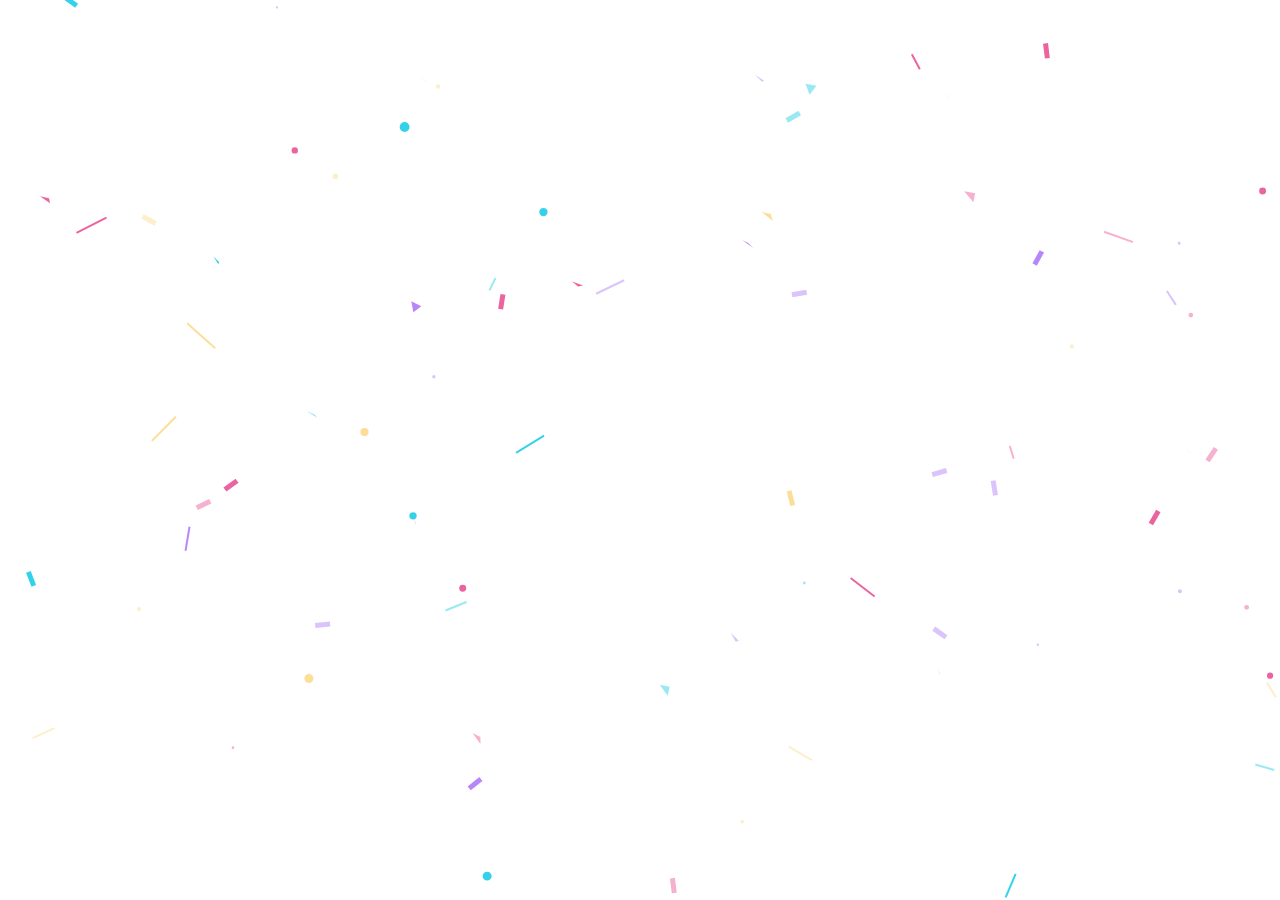
<file: index.html>
<!DOCTYPE html>
<html>

<head>
  <meta charset="utf-8" />
  <meta name="viewport" content="width=device-width" />
  <meta name="description" content="Chúc mừng sinh nhật em">
  <title>Happy Birthday!</title>

  <link rel="stylesheet" href="styles/flexbox-center-container.css" media="all">
  <link rel="stylesheet" href="styles/system-fonts.css" media="all">
  <link rel="stylesheet" href="styles/style.css" media="all">
</head>

<body>
  <canvas id=c></canvas>
  <canvas id="confetti"></canvas>
  <div class="container" id="count">
    <h1 id="head">Countdown to your birthday:</h1>
    <ul>
      <li><span id="day"></span>days</li>
      <li><span id="hour"></span>hours</li>
      <li><span id="minute"></span>minutes</li>
      <li><span id="second"></span>seconds</li>
    </ul>
  </div>
  <div id="merrywrap" class="merrywrap">
    <canvas id="snowfall"></canvas>
    <div class="giftbox">
      <div class="cover">
        <div></div>
      </div>
      <div class="box"></div>
    </div>
    <img src='foto/foto1.jpeg' alt='foto1' style="width: 512px;height: 512px;border: 5px solid rgb(0, 0, 0);">
    <img src='foto/foto2.jpeg' alt="foto2" style="width: 512px;height: 512px;border: 5px solid rgb(0, 0, 0); float: right; margin-right: 15px;">

</body>
<script src="scripts/confetti.min.js" charset="utf-8"></script>
<script src="scripts/index.js" charset="utf-8"></script>

</html>
</file>
<file: styles/flexbox-center-container.css>
html,
body {
    height: 100%;
    margin: 0;
}

body {
    -webkit-box-align: center;
    -ms-flex-align: center;
    align-items: center;
    display: -webkit-box;
    display: -ms-flexbox;
    display: flex;
}

.container {
    margin: 0 auto;
}
</file>
<file: styles/system-fonts.css>
body {
    font-family: -apple-system, 
      BlinkMacSystemFont, 
      "Segoe UI", 
      Roboto, 
      Oxygen-Sans, 
      Ubuntu, 
      Cantarell, 
      "Helvetica Neue", 
      sans-serif;
  }
</file>
<file: styles/style.css>
* {
    box-sizing: border-box;
    margin: 0;
    padding: 0;
}

canvas {
    position: absolute;
    top: 0;
    left: 0;
}

body {
    background: #ffffff;
    overflow: hidden;
}

.container {
    color: rgba(55, 59, 65, 0.8);
    font-family: Helvetica, sans-serif;
    font-weight: lighter;
    text-align: center;
}

h1 {
    font-weight: normal;
}

li {
    display: inline-block;
    font-size: 1.5em;
    list-style-type: none;
    padding: 1em;
    text-transform: uppercase;
}

li span {
    display: block;
    font-size: 4.5rem;
}

.merrywrap {
    position: absolute;
    right: 40px;
    left: 40px;
    bottom: 80px;
    top: 40px;
}

.giftbox {
    position: absolute;
    width: 300px;
    height: 200px;
    left: 50%;
    margin-left: -150px;
    bottom: 0;
    z-index: 10;
}

.giftbox>div {
    background: #F64747;
    position: absolute;
    box-shadow: 5px 10px 18px rgba(0, 0, 0, 0.4);
}

.giftbox>div:after,
.giftbox>div:before {
    position: absolute;
    content: "";
    top: 0;
}

.giftbox:after {
    position: absolute;
    color: #fff;
    width: 100%;
    content: "Click Me!";
    left: 0;
    bottom: 0;
    font-size: 24px;
    text-align: center;
    transform: rotate(-20deg);
    transform-origin: 0 0;
}

.giftbox .cover {
    width: 100%;
    top: 0;
    left: 0;
    height: 25%;
    z-index: 2;
}

.giftbox .cover:before {
    position: absolute;
    height: 100%;
    left: 50%;
    width: 50px;
    transform: translateX(-50%);
    background: #2C3E50;
}

.giftbox .cover>div {
    position: absolute;
    width: 50px;
    height: 50px;
    left: 50%;
    top: -50px;
    transform: translateX(-50%);
}

.giftbox .cover>div:before,
.giftbox .cover>div:after {
    position: absolute;
    left: 0;
    top: 0;
    width: 100%;
    height: 100%;
    content: "";
    box-shadow: inset 0 0 0 15px #2C3E50;
    border-radius: 30px;
    transform-origin: 50% 100%;
}

.giftbox .cover>div:before {
    transform: translateX(-45%) skewY(40deg);
}

.giftbox .cover>div:after {
    transform: translateX(45%) skewY(-40deg);
}

.giftbox .box {
    right: 5%;
    left: 5%;
    height: 80%;
    bottom: 0;
}

.giftbox .box:before {
    width: 50px;
    height: 100%;
    left: 50%;
    transform: translateX(-50%);
    background: #2C3E50;
}

.giftbox .box:after {
    width: 100%;
    height: 30px;
    background: rgba(0, 0, 0, 0);
}

.step-1 .giftbox {
    animation: wobble 0.5s linear infinite forwards;
}

.step-1 .cover {
    animation: wobble 0.5s linear infinite 5s forwards;
}

.step-1 .icons .row span {
    opacity: 1;
}

.step-2 .giftbox:after {
    opacity: 0;
}

.step-3 .giftbox,
.step-4 .giftbox {
    opacity: 0;
    z-index: 1;
}

.step-3 .giftbox:after,
.step-4 .giftbox:after {
    opacity: 0;
}

.step-2 .giftbox .cover {
    animation: flyUp 2s ease-in forwards;
}

.step-2 .giftbox .box {
    animation: flyDown 2s ease-in 0.05s forwards;
}

@keyframes wobble {
    25% {
        transform: rotate(4deg);
    }

    75% {
        transform: rotate(-2deg);
    }
}

@keyframes flyUp {
    75% {
        opacity: 1;
    }

    100% {
        transform: translateY(-1000px) rotate(20deg);
        opacity: 0;
    }
}

@keyframes flyDown {
    75% {
        opacity: 1;
    }

    100% {
        transform: translateY(100%);
        opacity: 0;
    }
}
</file>
